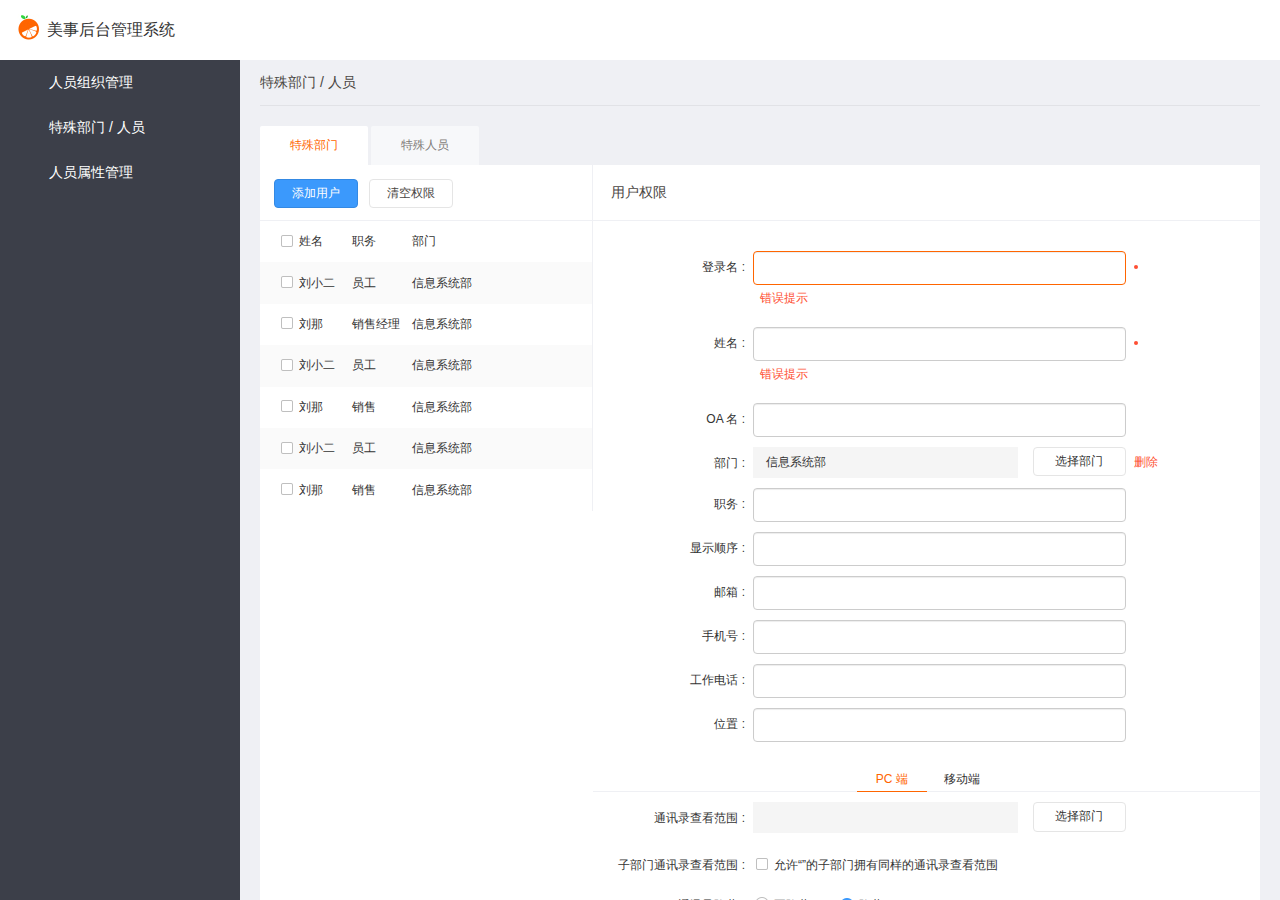
<file: protected/view/index.html>
<!DOCTYPE html>
<html lang="en">
<head>
    <meta charset="UTF-8">
    <title>index</title>
    <link rel="stylesheet" href="../../static/css/reset.css">
    <link rel="stylesheet" href="../../static/css/bootstrap.min.css">
    <link rel="stylesheet" href="../../static/css/main.css">
    <script src="../../static/js/jquery-1.11.1.min.js"></script>
    <script src="../../static/js/bootstrap.min.js"></script>
</head>
<body>

    <div id="header"><span></span>美事后台管理系统</div>

    <div id="container">
        <div id="center" class="column personnel_organization">
            <div class="hide">
                <h3>人员组织管理</h3>
                <div class="mobileAaddress form-group clearfix" style="margin-bottom: 3px;">
                    <label class="control-label col-sm-2 range">移动通讯录查看范围：</label>
                    <div class="col-sm-10 range_choose">
                        <label class="radio-inline"><input name="optionsRadios1" type="radio" value="option1"><span>可查看全部人员组织</span></label><label class="radio-inline"><input checked="" name="optionsRadios1" type="radio" value="option2"><span>只能查看当前部门与父部们、子部门</span></label><button class="btn save_btn">保存</button>
                    </div>
                </div>
                <div class="pcAaddress form-group clearfix" style="margin-bottom: 9px;">
                    <label class="control-label col-sm-2 range">移动通讯录查看范围：</label>
                    <div class="col-sm-10 range_choose">
                        <label class="radio-inline"><input name="optionsRadios2" type="radio" value="option1"><span>可查看全部人员组织</span></label><label class="radio-inline"><input checked="" name="optionsRadios2" type="radio" value="option2"><span>只能查看当前部门与父部们、子部门</span></label><button class="btn save_btn">保存</button>
                    </div>
                </div>
                <div class="alert alert-des">说明：此处为全局设置，还可在部门或人员的修改页面个性化配置其通讯录查看范围，配置后的查看范围的优先级高于此处的全局设置。</div>
                <div class="table_content">
                    <div class="clearfix">
                        <div class="table_content-l col-sm-4">
                            <div class="btns-hd form-group">
                                <button type="button" class="btn btn-blue">创建</button>
                                <button type="button" class="btn btn-blue">修改</button>
                                <button type="button" class="btn btn-red">删除</button>
                            </div>
                            <div class="table-con">58 同城</div>
                        </div>
                        <div class="table_content-r col-sm-8">
                            <div class="btns-hd form-group">
                                <button type="button" class="btn btn-blue">添加已有用户</button>
                                <button type="button" class="btn btn-blue">创建新用户</button>
                                <button type="button" class="btn btn-red">删除用户</button>
                                <button type="button" class="btn btn-gray">删除用户</button>
                                <button type="button" class="btn btn-red">禁用</button>
                            </div>
                            <div class="table-con">58 同城</div>
                        </div>
                    </div>
                    <div></div>
                </div>

                <div class="modal-content create-user hide" >
                    <div class="modal-header">
                        <button type="button" class="close" ng-click="closeThisDialog()">
                            <span aria-hidden="true">×</span>
                        </button>
                        <h4 class="modal-title">创建新用户</h4>
                    </div>
                    <div class="modal-body">
                        <form action="" class="form-inline">
                            <div class="form-group row">
                                <div class="col-sm-3 ld"><label>登录名 :</label></div>
                                <div class="col-sm-7 cd"><input type="text" class="form-control"></div>
                                <div class="col-sm-2 rd"><span></span></div>
                                <div class="col-sm-10 help-block red col-sm-offset-3">错误提示</div>
                            </div>
                            <div class="form-group row">
                                <div class="col-sm-3 ld"><label>姓名 :</label></div>
                                <div class="col-sm-7 cd"><input type="text" class="form-control"></div>
                                <div class="col-sm-2 rd"><span></span></div>
                                <div class="col-sm-10 help-block red col-sm-offset-3">错误提示</div>
                            </div>
                            <div class="form-group row">
                                <div class="col-sm-3 ld"><label>OA 名 :</label></div>
                                <div class="col-sm-7 cd"><input type="text" class="form-control"></div>
                            </div>

                            <div class="form-group row">
                                <div class="col-sm-3 ld"><label>部门 :</label></div>
                                <div class="col-sm-7 cd">
                                    <div class="col-sm-9" style="padding-left: 0px;">
                                        <span class="span-info">信息系统部</span>
                                    </div>
                                    <!-- <span class="col-sm-8 span-info">信息系统部</span> -->
                                    <button class='btn col-sm-3 twelve_btn border_btn'>选择部门</button>
                                </div>
                                <div class="col-sm-2 rd"><a class="red mt7" href="#">删除</a></div>

                            </div>

                            <div class="form-group row">
                                <div class="col-sm-3 ld"><label>职务 :</label></div>
                                <div class="col-sm-7 cd"><input type="text" class="form-control"></div>
                            </div>

                            <div class="form-group row">
                                <div class="col-sm-3 ld"><label>显示顺序 :</label></div>
                                <div class="col-sm-7 cd"><input type="text" class="form-control"></div>
                            </div>
                            <div class="form-group row">
                                <div class="col-sm-3 ld"><label>邮箱 :</label></div>
                                <div class="col-sm-7 cd"><input type="text" class="form-control"></div>
                            </div>
                            <div class="form-group row">
                                <div class="col-sm-3 ld"><label>手机号 :</label></div>
                                <div class="col-sm-7 cd"><input type="text" class="form-control"></div>
                            </div>
                            <div class="form-group row">
                                <div class="col-sm-3 ld"><label>工作电话 :</label></div>
                                <div class="col-sm-7 cd"><input type="text" class="form-control"></div>
                            </div>
                            <div class="form-group row">
                                <div class="col-sm-3 ld"><label>位置 :</label></div>
                                <div class="col-sm-7 cd"><input type="text" class="form-control"></div>
                            </div>

                            <div class="tap-select">
                                <ul>
                                    <li class="cur">PC 端</li>
                                    <li>移动端</li>
                                </ul>
                            </div>
                            <div class="tap-panel">
                                <div class="tap-panel1">
                                    <div class="form-group row">
                                        <div class="col-sm-3 ld"><label>通讯录查看范围 :</label></div>
                                        <div class="col-sm-7 cd">
                                            <div class="col-sm-9" style="padding-left: 0px;">
                                                <span class="span-info"></span>
                                            </div>
                                            <!-- <span class="col-sm-8 span-info">信息系统部</span> -->
                                            <button class='btn col-sm-3 twelve_btn border_btn'>选择部门</button>
                                        </div>
                                        <div class="col-sm-2 rd"><a class="red mt7" href="#">删除</a></div>
                                    </div>
                                    <div class="form-group row">
                                        <div class="col-sm-3 ld"><label>子部门通讯录查看范围 :</label></div>
                                        <div class="col-sm-7 cd range_choose">
                                            <div class="range-choose-box">
                                                <label class="radio-inline"><input name="" type="checkbox" value=""><span>允许“”的子部门拥有同样的通讯录查看范围</span></label>
                                            </div>

                                        </div>
                                    </div>
                                    <div class="pcAaddress form-group clearfix row" style="margin-bottom: 9px;">
                                        <div class="col-sm-3 ld"><label>通讯录隐藏 :</label></div>
                                        <div class="col-sm-7 range_choose cd">
                                            <div class="range-choose-box">
                                                <label class="radio-inline"><input name="optionsRadios2" type="radio" value="option1"><span>不隐藏</span></label><label class="radio-inline"><input checked="" name="optionsRadios2" type="radio" value="option2"><span>隐藏</span></label>
                                            </div>
                                        </div>
                                    </div>
                                </div>
                                <div class="tap-panel2">

                                </div>
                            </div>

                        </form>

                    </div>
                    <div class="modal-footer">
                        <div class="form-group clearfix">
                            <div class="">
                                <button type="button" class="btn btn-gray" ng-click="closeThisDialog()">取消</button>
                                <button type="button" class="btn btn-blue" ng-click="confirm()">确定</button>
                            </div>
                        </div>
                    </div>
                </div>
                <div class="modal-content add_user hide">
                    <div class="modal-header">
                        <button type="button" class="close" ng-click="closeThisDialog()">
                            <span aria-hidden="true">×</span>
                        </button>
                        <h4 class="modal-title">添加用户</h4>
                    </div>
                    <div class="modal-body">
                        <div class="classify_hd">
                            <ul>
                                <li>按部门</li>
                                <li class="cur">按人员</li>
                            </ul>
                        </div>
                        <div class="classify_bd"></div>
                        <div class="classify_bd">
                            <div class="search_con">
                                <div class="person">
                                    <span>张馨予</span>
                                    <em></em>
                                </div>
                                <div class="person">
                                    <span>李沁</span>
                                    <em></em>
                                </div>
                                <div class="search_input">
                                    <input type="text" class="form-control" placeholder="输入姓名和拼音"/>
                                </div>
                            </div>
                            <div class="search_alet">
                                <ul>
                                    <li>
                                        <img src="../../static/images/portrait.jpg">
                                        <span>易源源</span>
                                        <span>信息系统部－数据部</span>
                                    </li>
                                    <li>
                                        <img src="../../static/images/portrait.jpg">
                                        <span>吴凯</span>
                                        <span>58同城－信息系统部－数据部</span>
                                    </li>
                                    <li>
                                        <img src="../../static/images/portrait.jpg">
                                        <span>易源源</span>
                                        <span>信息系统部－数据部</span>
                                    </li>
                                    <li>
                                        <img src="../../static/images/portrait.jpg">
                                        <span>吴凯</span>
                                        <span>58同城－信息系统部－数据部</span>
                                    </li>
                                </ul>
                            </div>
                        </div>

                    </div>
                    <div class="modal-footer">
                        <div class="form-group clearfix">
                            <div class="">
                                <button type="button" class="btn btn-gray" ng-click="closeThisDialog()">取消</button>
                                <button type="button" class="btn btn-blue" ng-click="confirm()">确定</button>
                            </div>
                        </div>
                    </div>
                </div>
                <div class="modal-content small_modal hide">
                    <h4>提示：</h4>
                    <p>删除以后无法恢复，确定要删除这些用户么？</p>
                    <div class="modal-footer">
                        <div class="form-group clearfix">
                            <div class="">
                                <button type="button" class="btn btn-gray" ng-click="closeThisDialog()">取消</button>
                                <button type="button" class="btn btn-blue" ng-click="confirm()">确定</button>
                            </div>
                        </div>
                    </div>
                </div>
                <div class="modal-content small_modal hide">
                    <h4>提示：</h4>
                    <p>确定要删除通讯录范围查看范围？</p>
                    <div class="modal-footer">
                        <div class="form-group clearfix">
                            <div class="">
                                <button type="button" class="btn btn-gray" ng-click="closeThisDialog()">取消</button>
                                <button type="button" class="btn btn-blue" ng-click="confirm()">确定</button>
                            </div>
                        </div>
                    </div>
                </div>
            </div>
            <div class="">

                <h3>特殊部门 / 人员</h3>
                <div class="special_department_staff">
                    <div class="special_hd">
                        <span class="cur">特殊部门</span>
                        <span>特殊人员</span>
                    </div>

                    <div class="special_bd table_content clearfix hide">
                        <div class="table_content-l col-sm-4">
                            <div class="btns-hd form-group">
                                <button type="button" class="btn btn-blue">添加部门</button>
                                <button type="button" class="btn btn-gray">清空权限</button>
                            </div>
                            <div class="table-con">581 同城</div>
                        </div>
                        <div class="table_content-r col-sm-8">
                            <h3 style="line-height: 55px;padding-left: 18px;border-bottom: 1px solid #eff0f4;">部门权力</h3>
                            <div class="table-con golbal_sty" style="padding-top:30px;">
                                <form action="" class="form-inline">
                                    <div class="form-group row">
                                        <div class="col-sm-3 ld"><label>上级部门 :</label></div>
                                        <div class="col-sm-7 cd">
                                            <div class="col-sm-12" style="padding-left: 0px;padding-right: 0px;">
                                                <span class="span-info">信息系统部</span>
                                            </div>
                                        </div>
                                    </div>

                                    <div class="form-group row">
                                        <div class="col-sm-3 ld"><label>部门编码 :</label></div>
                                        <div class="col-sm-7 cd"><input type="text" class="form-control"></div>
                                        <div class="col-sm-2 rd"><span></span></div>
                                    </div>

                                    <div class="form-group row">
                                        <div class="col-sm-3 ld"><label>部门名称 :</label></div>
                                        <div class="col-sm-7 cd"><input type="text" class="form-control"></div>
                                    </div>
                                    <div class="form-group row">
                                        <div class="col-sm-3 ld"><label>部门全称 :</label></div>
                                        <div class="col-sm-7 cd"><div class="col-sm-12" style="padding-left: 0px;padding-right: 0px;">
                                            <span class="span-info"></span>
                                        </div></div>
                                    </div>
                                    <div class="form-group row">
                                        <div class="col-sm-3 ld"><label>显示顺序 :</label></div>
                                        <div class="col-sm-7 cd"><input type="text" class="form-control"></div>
                                    </div>
                                    <div class="tap-select">
                                        <ul>
                                            <li class="cur">PC 端</li>
                                            <li>移动端</li>
                                        </ul>
                                    </div>
                                    <div class="tap-panel">
                                        <div class="tap-panel1">
                                            <div class="form-group row">
                                                <div class="col-sm-3 ld"><label>通讯录查看范围 :</label></div>
                                                <div class="col-sm-7 cd">
                                                    <div class="col-sm-9" style="padding-left: 0px;">
                                                        <span class="span-info"></span>
                                                    </div>
                                                    <!-- <span class="col-sm-8 span-info">信息系统部</span> -->
                                                    <button class='btn col-sm-3 twelve_btn border_btn'>选择部门</button>
                                                </div>
                                                <div class="col-sm-2 rd"><a class="red mt7" href="#">删除</a></div>
                                            </div>
                                            <div class="form-group row">
                                                <div class="col-sm-3 ld"><label>子部门通讯录查看范围 :</label></div>
                                                <div class="col-sm-7 cd range_choose">
                                                    <div class="range-choose-box">
                                                        <label class="radio-inline"><input name="" type="checkbox" value=""><span>允许“”的子部门拥有同样的通讯录查看范围</span></label>
                                                    </div>

                                                </div>
                                            </div>
                                            <div class="form-group row">
                                                <div class="col-sm-3 ld"><label>通讯录可被查看范围 :</label></div>
                                                <div class="col-sm-7 cd">
                                                    <div class="col-sm-9" style="padding-left: 0px;">
                                                        <span class="span-info"></span>
                                                    </div>
                                                    <!-- <span class="col-sm-8 span-info">信息系统部</span> -->
                                                    <button class='btn col-sm-3 twelve_btn border_btn'>选择部门</button>
                                                </div>
                                                <div class="col-sm-2 rd"><a class="red mt7" href="#">删除</a></div>
                                            </div>
                                            <div class="form-group row">
                                                <div class="col-sm-3 ld"><label>通讯录可被通讯范围 :</label></div>
                                                <div class="col-sm-7 cd">
                                                    <div class="col-sm-9" style="padding-left: 0px;">
                                                        <span class="span-info"></span>
                                                    </div>
                                                    <!-- <span class="col-sm-8 span-info">信息系统部</span> -->
                                                    <button class='btn col-sm-3 twelve_btn border_btn'>选择部门</button>
                                                </div>
                                                <div class="col-sm-2 rd"><a class="red mt7" href="#">删除</a></div>
                                            </div>
                                        </div>
                                        <div class="tap-panel2">
                                            <button type="button" class="btn btn-gray" ng-click="closeThisDialog()">取消</button>
                                            <button type="button" class="btn btn-blue" ng-click="confirm()">确定</button>
                                        </div>
                                    </div>

                                </form>
                            </div>
                        </div>
                    </div>
                    <div class="special_bd table_content clearfix ">
                        <div class="table_content-l col-sm-4">
                            <div class="btns-hd form-group">
                                <button type="button" class="btn btn-blue">添加用户</button>
                                <button type="button" class="btn btn-gray">清空权限</button>
                            </div>
                            <div class="table-con">
                                <ul class="staff">
                                    <li>
                                        <label class="radio-inline"><input name="" type="checkbox" value=""><span class='includebox'>姓名</span><span class="duty">职务</span><span class="department">部门</span></label>
                                    </li>
                                    <li>
                                        <label class="radio-inline"><input name="" type="checkbox" value=""><span class='includebox'>刘小二</span><span class="duty">员工</span><span class="department">信息系统部</span></label>
                                    </li>
                                    <li>
                                        <label class="radio-inline"><input name="" type="checkbox" value=""><span class='includebox'>刘那</span><span class="duty">销售经理</span><span class="department">信息系统部</span></label>
                                    </li>
                                    <li>
                                        <label class="radio-inline"><input name="" type="checkbox" value=""><span class='includebox'>刘小二</span><span class="duty">员工</span><span class="department">信息系统部</span></label>
                                    </li>
                                    <li>
                                        <label class="radio-inline"><input name="" type="checkbox" value=""><span class='includebox'>刘那</span><span class="duty">销售</span><span class="department">信息系统部</span></label>
                                    </li>
                                    <li>
                                        <label class="radio-inline"><input name="" type="checkbox" value=""><span class='includebox'>刘小二</span><span class="duty">员工</span><span class="department">信息系统部</span></label>
                                    </li>
                                    <li>
                                        <label class="radio-inline"><input name="" type="checkbox" value=""><span class='includebox'>刘那</span><span class="duty">销售</span><span class="department">信息系统部</span></label>
                                    </li>
                                </ul>
                            </div>
                        </div>
                        <div class="table_content-r col-sm-8">
                            <h3 style="line-height: 55px;padding-left: 18px;border-bottom: 1px solid #eff0f4;">用户权限</h3>
                            <div class="table-con golbal_sty" style="padding-top:30px;">
                                <form action="" class="form-inline">
                                    <div class="form-group row has-errors">
                                        <div class="col-sm-3 ld"><label>登录名 :</label></div>
                                        <div class="col-sm-7 cd"><input type="text" class="form-control"></div>
                                        <div class="col-sm-2 rd"><span></span></div>
                                        <div class="col-sm-10 help-block red col-sm-offset-3">错误提示</div>
                                    </div>
                                    <div class="form-group row">
                                        <div class="col-sm-3 ld"><label>姓名 :</label></div>
                                        <div class="col-sm-7 cd"><input type="text" class="form-control"></div>
                                        <div class="col-sm-2 rd"><span></span></div>
                                        <div class="col-sm-10 help-block red col-sm-offset-3">错误提示</div>
                                    </div>
                                    <div class="form-group row">
                                        <div class="col-sm-3 ld"><label>OA 名 :</label></div>
                                        <div class="col-sm-7 cd"><input type="text" class="form-control"></div>
                                    </div>

                                    <div class="form-group row">
                                        <div class="col-sm-3 ld"><label>部门 :</label></div>
                                        <div class="col-sm-7 cd">
                                            <div class="col-sm-9" style="padding-left: 0px;">
                                                <span class="span-info">信息系统部</span>
                                            </div>
                                            <button class='btn col-sm-3 twelve_btn border_btn'>选择部门</button>
                                        </div>
                                        <div class="col-sm-2 rd"><a class="red mt7" href="#">删除</a></div>

                                    </div>

                                    <div class="form-group row">
                                        <div class="col-sm-3 ld"><label>职务 :</label></div>
                                        <div class="col-sm-7 cd"><input type="text" class="form-control"></div>
                                    </div>

                                    <div class="form-group row">
                                        <div class="col-sm-3 ld"><label>显示顺序 :</label></div>
                                        <div class="col-sm-7 cd"><input type="text" class="form-control"></div>
                                    </div>
                                    <div class="form-group row">
                                        <div class="col-sm-3 ld"><label>邮箱 :</label></div>
                                        <div class="col-sm-7 cd"><input type="text" class="form-control"></div>
                                    </div>
                                    <div class="form-group row">
                                        <div class="col-sm-3 ld"><label>手机号 :</label></div>
                                        <div class="col-sm-7 cd"><input type="text" class="form-control"></div>
                                    </div>
                                    <div class="form-group row">
                                        <div class="col-sm-3 ld"><label>工作电话 :</label></div>
                                        <div class="col-sm-7 cd"><input type="text" class="form-control"></div>
                                    </div>
                                    <div class="form-group row">
                                        <div class="col-sm-3 ld"><label>位置 :</label></div>
                                        <div class="col-sm-7 cd"><input type="text" class="form-control"></div>
                                    </div>

                                    <div class="tap-select">
                                        <ul>
                                            <li class="cur">PC 端</li>
                                            <li>移动端</li>
                                        </ul>
                                    </div>
                                    <div class="tap-panel">
                                        <div class="tap-panel1">
                                            <div class="form-group row">
                                                <div class="col-sm-3 ld"><label>通讯录查看范围 :</label></div>
                                                <div class="col-sm-7 cd">
                                                    <div class="col-sm-9" style="padding-left: 0px;">
                                                        <span class="span-info"></span>
                                                    </div>
                                                    <button class='btn col-sm-3 twelve_btn border_btn'>选择部门</button>
                                                </div>
                                            </div>
                                            <div class="form-group row">
                                                <div class="col-sm-3 ld"><label>子部门通讯录查看范围 :</label></div>
                                                <div class="col-sm-7 cd range_choose">
                                                    <div class="range-choose-box">
                                                        <label class="radio-inline"><input name="" type="checkbox" value=""><span>允许“”的子部门拥有同样的通讯录查看范围</span></label>
                                                    </div>

                                                </div>
                                            </div>
                                            <div class="pcAaddress form-group clearfix row" style="margin-bottom: 9px;">
                                                <div class="col-sm-3 ld"><label>通讯录隐藏 :</label></div>
                                                <div class="col-sm-7 range_choose cd">
                                                    <div class="range-choose-box">
                                                        <label class="radio-inline"><input name="optionsRadios2" type="radio" value="option1"><span>不隐藏</span></label><label class="radio-inline"><input checked="" name="optionsRadios2" type="radio" value="option2"><span>隐藏</span></label>
                                                    </div>
                                                </div>
                                            </div>
                                            <div class="pcAaddress form-group clearfix row" style="margin-bottom: 9px;">
                                                <div class="col-sm-3 ld"><label>隐藏所有电话 :</label></div>
                                                <div class="col-sm-7 range_choose cd">
                                                    <div class="range-choose-box">
                                                        <label class="radio-inline"><input name="optionsRadios3" type="radio" value="option1"><span>不隐藏</span></label><label class="radio-inline"><input checked="" name="optionsRadios3" type="radio" value="option2"><span>隐藏</span></label>
                                                    </div>
                                                </div>
                                            </div>
                                            <div class="pcAaddress form-group clearfix row" style="margin-bottom: 9px;">
                                                <div class="col-sm-3 ld"><label>状态 :</label></div>
                                                <div class="col-sm-7 range_choose cd">
                                                    <div class="range-choose-box">
                                                        <label class="radio-inline"><input name="optionsRadios4" type="radio" value="option1"><span>启用</span></label><label class="radio-inline"><input checked="" name="optionsRadios4" type="radio" value="option2"><span>禁止</span></label>
                                                    </div>
                                                </div>
                                            </div>
                                        </div>
                                        <div class="tap-panel2">
                                            <button type="button" class="btn btn-gray" ng-click="closeThisDialog()">取消</button>
                                            <button type="button" class="btn btn-blue" ng-click="confirm()">确定</button>
                                        </div>
                                    </div>

                                </form>
                            </div>
                        </div>
                    </div>
                </div>
            </div>
            <div class="hide">
                <h3>人员属性管理</h3>
                <div class="person_manager">
                    <div class="special_hd">
                        <span class="cur">已显示用户属性</span>
                        <span>未已显示用户属性</span>
                    </div>
                    <div class="table_content">
                        <div class="table_content_box ">
                            <table class="table">
                                <thead>
                                <th>属性标识</th>
                                <th>属性名称</th>
                                <th>顺序</th>
                                <th>是否禁用</th>
                                <th>能否编辑</th>
                                <th>可拨打</th>
                                <th>操作</th>
                                </thead>
                                <tbody>
                                <tr>
                                    <td>avatar</td>
                                    <td>头像</td>
                                    <td>1</td>
                                    <td><button type="button" class="btn btn-red">禁用</button></td>
                                    <td>可编辑</td>
                                    <td>不可拨打</td>
                                    <td>
                                        <div class="dropdown">
                                            <span class="dropdown-toggle btn-handle btn-gray" data-toggle="dropdown">操作<span class="caret"></span></span>
                                            <ul class="dropdown-menu" role="menu">
                                                <li><a href="#">修改</a></li>
                                                <li><a href="#">上移</a></li>
                                                <li><a href="#">下移</a></li>
                                            </ul>
                                        </div>
                                    </td>
                                </tr>
                                <tr>
                                    <td>avatar</td>
                                    <td>头像</td>
                                    <td>1</td>
                                    <td><button type="button" class="btn btn-red">禁用</button></td>
                                    <td>可编辑</td>
                                    <td>不可拨打</td>
                                    <td><div class="dropdown">
                                        <span class="dropdown-toggle btn-handle btn-gray" data-toggle="dropdown">操作<span class="caret"></span></span>
                                        <ul class="dropdown-menu" role="menu">
                                            <li><a href="#">修改</a></li>
                                            <li><a href="#">上移</a></li>
                                            <li><a href="#">下移</a></li>
                                        </ul>
                                    </div></td>
                                </tr>
                                <tr>
                                    <td>avatar</td>
                                    <td>头像</td>
                                    <td>1</td>
                                    <td><button type="button" class="btn btn-red">禁用</button></td>
                                    <td>可编辑</td>
                                    <td>不可拨打</td>
                                    <td><div class="dropdown">
                                        <span class="dropdown-toggle btn-handle btn-gray" data-toggle="dropdown">操作<span class="caret"></span></span>
                                        <ul class="dropdown-menu" role="menu">
                                            <li><a href="#">修改</a></li>
                                            <li><a href="#">上移</a></li>
                                            <li><a href="#">下移</a></li>
                                        </ul>
                                    </div></td>
                                </tr>
                                </tbody>
                            </table>
                            <div class="pagination-box">
                                <ul class="pagination">
                                    <li><a href="#">上一页</a></li>
                                    <li><a href="#">1</a></li>
                                    <li><a href="#">2</a></li>
                                    <li><a href="#">3</a></li>
                                    <li><a href="#">4</a></li>
                                    <li><a href="#">5</a></li>
                                    <li><a href="#">下一页</a></li>
                                </ul>
                            </div>
                        </div>
                        <div class="table_content_box">
                            <table class="table">
                                <thead>
                                <th>属性标识</th>
                                <th>属性名称</th>
                                <th>是否禁用</th>
                                <th>操作</th>
                                </thead>
                                <tbody>
                                <tr>
                                    <td>avatar</td>
                                    <td>职务</td>
                                    <td><button type="button" class="btn btn-blue">启用</button></td>
                                    <td>
                                        <span class="btn-handle btn-gray">修改</span>
                                    </td>
                                </tr>
                                </tbody>
                            </table>
                            <div class="pagination-box">
                                <ul class="pagination">
                                    <li><a href="#">上一页</a></li>
                                    <li><a href="#">1</a></li>
                                    <li><a href="#">2</a></li>
                                    <li><a href="#">3</a></li>
                                    <li><a href="#">4</a></li>
                                    <li><a href="#">5</a></li>
                                    <li><a href="#">下一页</a></li>
                                </ul>
                            </div>
                        </div>
                    </div>
                </div>

            </div>

        </div>
        <div id="left" class="column">
            <ul>
                <li>人员组织管理</li>
                <li>特殊部门 / 人员</li>
                <li>人员属性管理</li>
            </ul>
        </div>
    </div>

</body>
<script>
    
</script>
</html>
</file>
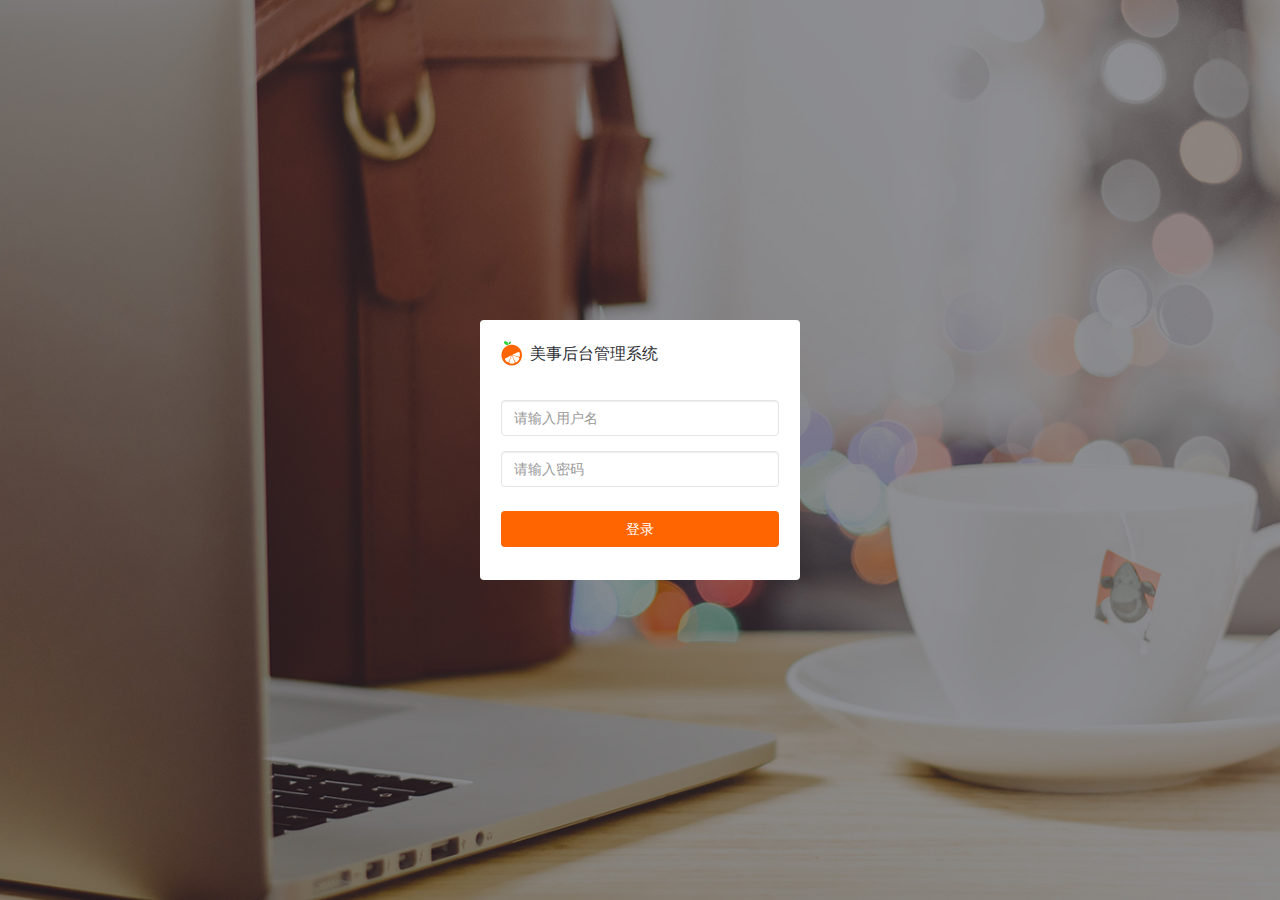
<file: protected/view/login.html>
<!DOCTYPE html>
<html lang="en">
<head>
    <meta charset="UTF-8">
    <title>login</title>
    <!--<link rel="stylesheet" href="../../static/css/reset.css">-->
    <link rel="stylesheet" href="../../static/css/bootstrap.min.css">
    <link rel="stylesheet" href="../../static/css/main.css">
</head>
<body class="signin">
	<div class="login_info">
		<h3>美事后台管理系统</h3>
		<form>
			<div class="form-group">
				<input type="text" class="form-control username" name="username" placeholder="请输入用户名"/>
			</div>
			<div class="form-group">
				<input type="password" class="form-control password" name="password" placeholder="请输入密码"/>
			</div>
			<div class="form-group">
				<button class="btn account_login">登录</button>
			</div>
		</form>

	</div>
</body>
</html>
</file>
<file: static/css/main.css>
html,body{
    height: 100%;
    font-size: 12px;
    font-family: "Hiragino Sans GB", "Microsoft YaHei", "WenQuanYi Micro Hei", sans-serif;
}
body{
    min-width: 1020px;
}
button.btn:focus,button.btn:active{
    outline: 0 !important;

}
body.signin{
    width: 100%;
    height: 100%;
    background: url(../../static/images/login_bg.jpg) no-repeat;
    -webkit-background-size: cover;
    -moz-background-size: cover;
    -o-background-size: cover;
    background-size: cover;
}
.login_info{
    width: 320px;
    height: 260px;
    background: #fff;
    position: absolute;
    top:50%;
    left: 50%;
    margin-top: -130px;
    margin-left: -160px;
    border-radius: 4px;
}
.login_info h3{
    color: #2d2e33;
    font-size: 16px;
    margin-left: 20px;
    background: url(../../static/images/logo.jpg) no-repeat 0px 4px;
    line-height: 35px;
    padding-left: 30px;
    margin-bottom: 29px;
    margin-top: 16px;
}
.login_info input{
    width: 278px;
    height: 36px;
    border:1px solid #e5e5e5;
    margin: 0 auto;
    margin-bottom: 10px;
    color: #4a4746;

}
.login_info .form-control:focus {
    border-color: #ff6500;
    outline: 0;
    -webkit-box-shadow: inset 0 1px 1px rgba(0,0,0,.075),0 0 8px rgba(255,101,0,0);
    box-shadow: inset 0 1px 1px rgba(0,0,0,.075),0 0 8px rgba(255,101,0,0);
}
.login_info .account_login{
    width: 278px;
    height: 36px; 
    margin: 0 auto;
    background: #ff6500;
    color: #fff;
    margin-top: 24px;
    display: block;
}


#header{height: 60px; line-height:60px;width: 100%;background: #fff;position: absolute;z-index: 9999;font-size: 16px;}
#header span{
    display: inline-block;
    width: 23px;
    height: 27px;
    background: url(../../static/images/logo.jpg) no-repeat;
    vertical-align: -6px;
    margin-left: 17px;
    margin-right: 7px;
    
}
#container {
    padding: 60px 0 0 240px;
    overflow: hidden;
    height: 100%;
}

#container .column {
    position: relative;
    float: left;
    height: 100%;
    /*margin-bottom: -10000px;
    padding-bottom: 10000px;*/
}



#left {
    width: 240px;
    left: -240px;
    margin-left: -100%;
    background: #3c3f49;
}
#left ul li{
    color: #fff;
    height: 45px;
    line-height: 45px;
    padding-left: 49px;
    cursor: pointer;
    font-size: 14px;
}
#left ul li:hover{
    background: #2d303a;
    color: #ff6500;
}
#left ul li.cur{
    color: #fff;
    height: 45px;
    line-height: 45px;
}


#center {
    width: 100%;
    background: #eff0f4;
    padding: 0px 20px;
}
#center h3{
    color: #4a4643;
    line-height: 45px;
    font-size: 14px;
    margin:0px;

}
.range{
   padding-left: 0px;
   padding-right: 0px;
   font-weight: normal;
   font-size: 12px;
}
.range_choose{
    padding-left: 0px;
    font-size: 12px;
}
.save_btn{
    width: 46px;
    height: 22px;
    padding: 0px;
    border:1px solid #e5e5e5;
    background: #fff;
    color: #4a4643;
    font-size: 12px;
    margin-left: 20px;
}
.range_choose input[type="radio"]{
    display: none;
}

.range_choose input[type="radio"] + span:before {
    content: " ";
    display:inline-block;
    width: 14px;
    height: 15px;
    background:url(../../static/images/radio.png) no-repeat;
    background-position: 0px 0px;
    margin-right: 5px;
    margin-top: -2px;
    vertical-align: middle;
}
.range_choose input[type="radio"]:checked + span:before {
    background-position: 0px -15px;
}
.range_choose input[type="checkbox"]{
    display: none;
}

.range_choose input[type="checkbox"] + span:before {
    content: " ";
    display:inline-block;
    width: 14px;
    height: 15px;
    background:url(../../static/images/checkbox.png) no-repeat;
    background-position: 0px 1px;
    margin-right: 5px;
    margin-top: -2px;
    vertical-align: middle;
}
.range_choose input[type="checkbox"]:checked + span:before {
    background-position: 0px -17px;
}
.alert-des{
    width: 100%;
    background: #fff4c7;
    border:1px solid #f6e396;
    color: #807b78;
    padding: 8px;
    margin-bottom: 10px;
}
.table_content{background-color: white;}
.table_content .btn{font-size: 12px;padding: 5px 17px;}
.table_content .btns-hd{height: 56px;line-height: 56px;}
.table_content .table_content-l{ padding: 0;}
.table_content .table_content-l .btns-hd{border-right: 1px solid #eff0f4;border-bottom:1px solid #eff0f4; text-align: center;margin-bottom: 0;}
.table_content .table_content-l .table-con{border-right: 1px solid #eff0f4;}
.btn-blue{background-color: #3b99fc;border-color: #3489e3;margin-left: 8px;color: #fff;}
.btn-red{background-color: #fe4f33;border-color: #e3462d;margin-left: 8px;color: #fff;}
.btn-gray{background-color: #ffffff;border-color: #e5e5e5;margin-left: 8px;color: #4a4643;}
.btn-blue:focus{color: #fff;}
.btn-blue:hover{color: #fff;background-color: #3489e3;/*color: rgba(255,255,255,0.5)*/}
.btn-red:focus{color: #fff;}
.btn-red:hover{color: #fff;background-color: #e3462d;}
.btn-gray:focus{color: rgba(74,70,67,0.55);}
.btn-gray:hover{color: rgba(74,70,67,0.55);background-color: #e5e5e5;}
.btns-hd.form-group > button:first-child{margin-left:0;}
.table_content .table_content-r{padding: 0;}
.table_content .table_content-r .btns-hd{text-align: right;margin-bottom: 0;border-bottom:1px solid #eff0f4;padding-right: 14px;}

/* 弹窗 创建新用户 */
.modal-content{width: 660px;-webkit-box-shadow: 0 6px 18px rgba(27,28,29,.2);  box-shadow: 0 6px 18px rgba(27,28,29,.2);border-radius: 3px;}
.modal-content .modal-header h4{color: #4a4643;font-size: 14px;}
.modal-content .modal-body{color: #807b78;font-size: 12px;padding: 20px 40px}
.modal-content .modal-body .form-group.row{width: 100%;margin-bottom: 10px;}
.modal-content .modal-body .form-group.row div.ld{text-align: right;padding-right: 0;}
.modal-content .modal-body .form-group.row div.ld label{margin-top: 8px;font-weight: normal;}
.modal-content .modal-body .form-group.row div.cd{padding-left: 8px;padding-right: 8px;}
.modal-content .modal-body .form-group.row div.cd input{width: 100%;}
.modal-content .modal-body .form-group.row div.rd{padding-left: 0;}
.modal-content .modal-body .form-group.row div.rd span{margin-top: 14px;display: inline-block;width: 4px; height: 4px; border-radius: 4px;background-color: #fe4f33;}
.golbal_sty .form-group.row{width: 100%;margin-bottom: 10px;}
.golbal_sty .form-group.row div.ld{text-align: right;padding-right: 0;}
.golbal_sty .form-group.row div.ld label{margin-top: 8px;font-weight: normal;}
.golbal_sty .form-group.row div.cd{padding-left: 8px;padding-right: 8px;}
.golbal_sty .form-group.row div.cd input{width: 100%;}
.golbal_sty .form-group.row div.rd{padding-left: 0;}
.golbal_sty .form-group.row div.rd span{margin-top: 14px;display: inline-block;width: 4px; height: 4px; border-radius: 4px;background-color: #fe4f33;}
.modal-content .modal-body .form-group .help-block{margin-bottom: 2px;}
.form-group.has-errors .form-control{border-color: #ff6500;-webkit-box-shadow: inset 0 1px 1px rgba(0,0,0,.075);  box-shadow: inset 0 1px 1px rgba(0,0,0,.075);}
.modal-content .modal-footer{border-top:0;}
.modal-content .modal-footer .form-group{text-align: center}
.modal-content .modal-footer .form-group .btn{width: 78px;height: 36px;}
.modal-content .modal-footer .form-group .btn-close{color: #6e6b69}
.modal-content .modal-footer .form-group .btn-close:focus{color: rgba(74,70,67,0.55);}
.modal-content .modal-footer .form-group .btn-close:hover{color: rgba(74,70,67,0.55);background-color: #e5e5e5;}
.modal-content .modal-footer .form-group .btn-confirm{background-color: #3b99fc;border-color: #3489e3;margin-left: 8px;}
.modal-content .modal-footer .form-group .btn-confirm:focus{color: #fff;}
.modal-content .modal-footer .form-group .btn-confirm:hover{color: #fff;background-color: #3489e3;}
.span-info{
    display: inline-block;
    padding: 6px 12px;
    background: #f5f5f5;
    border:1px solid #f5f5f5;
    width: 100%;
    min-height: 31px;
}
.twelve_btn{
    font-size: 12px;
}
.border_btn{
    background: none;
    border:1px solid #e5e5e5;
}
.red{
    color: #fe4f33;
}
.mt7{
    margin-top: 7px;
    display: inline-block;
}
.tap-select{margin-top: 15px;}
.tap-select ul{border-bottom: 1px solid #eff0f4;text-align: center;font-size: 0;}
.tap-select ul li{display:inline-block;font-size: 12px;height:24px;line-height: 24px; width: 70px;position: relative }
.tap-select ul li.cur{color: #ff6500;}
.tap-select ul li.cur:after{content: "";width: 70px; height: 1px; background:#ff6500; position: absolute;left: 0;bottom: -1px;}
.tap-panel .range-choose-box{margin-top: 8px;}
.tap-panel .range-choose-box .radio-inline:first-child{padding-left: 2px;}


.add_user{
    width: 320px;
}
.add_user .modal-body{
    height: 453px;
    overflow-y:auto;
    padding:0px;
}
.classify_hd{
    height: 42px;
    margin-bottom: -2px;
}
.classify_hd ul li{
    color: #807b78;
    width: 70px;
    text-align: center;
    cursor: pointer;
    float: left;
    padding: 11px 0px;
}
.classify_hd ul li.cur{
    color: #ff6500;
    border-bottom: 2px solid #ff6500;
}
.search_input{
    margin-left: 9px;
    float: left;
}
.search_input input{
    width: 106px;
    font-size: 12px;
    padding: 0px 7px;
    height: 24px;
    border-radius: 2px;
}
.classify_bd{
    border-top: 1px solid #eff0f4;
    padding-top: 14px;
    position: relative;
}
.classify_bd .search_con .person{
    border:1px solid #e5e5e5;
    height: 24px;
    padding:0px 8px;
    float: left;
    margin: 0px 0px 10px 9px;
    border-radius: 2px;
}
.classify_bd .search_con .person span{
    padding-left: 17px;
    background: url(../../static/images/person.jpg) no-repeat 0px 3px;
    color: #4a4643;
    line-height: 24px;
}
.classify_bd .search_con .person em{
    font-style: normal;
    display: inline-block;
    width: 13px;
    height: 10px;
    margin-left: 1px;
    background: url(../../static/images/close.jpg) no-repeat;
}
.search_alet{
    margin: 0px 9px;
    border:1px solid #e5e5e5;
    position: absolute;
    top: 40px;
    width: 300px;
}
.search_alet ul{
    margin: 0px;
}
.search_alet ul li{
    height: 40px;
    overflow: hidden;
}
.search_alet ul li:nth-child(2n){
    background: #f5f5f5;
}
.search_alet ul li img{
    width: 24px;
    height: 24px;
    float: left;
    margin: 8px 10px 0px;
}
.search_alet ul li span{
    color: #4a4643;
    display: inline-block;
    float: left;
    line-height: 40px;
}
.search_alet ul li span:nth-child(2){
    width: 53px;
}

.small_modal{
    width: 299px;
}
.small_modal h4{
    font-size: 14px;
    color: #4a4643;
    padding: 8px 20px 0px;
}
.small_modal p{
    font-size: 14px;
    color: #807b78;
    padding: 0px 20px;
}
.small_modal .modal-footer .form-group{
    text-align: right;
    margin-bottom: 0px;
}
@media (min-width: 768px){
    .modal-content {
        -webkit-box-shadow: 0 6px 18px rgba(27,28,29,.2);
        box-shadow: 0 6px 18px rgba(27,28,29,.2);
    }
}
.special_department_staff{
    padding-top: 20px;
    padding-bottom: 20px;
    border-top: 1px solid #e1e2e6;
}
.special_department_staff .special_hd span ,.person_manager .special_hd span{
    display: inline-block;
    /*width: 102px;*/
    padding: 0 30px;
    height: 39px;
    text-align: center;
    line-height: 39px;
    background: #f7f8fa;
    color: #807b78;
    border-top-left-radius: 2px;
    border-top-right-radius: 2px;
    cursor: pointer;
}
.special_department_staff .special_hd span.cur ,.person_manager .special_hd span.cur{
    background: #fff;
    color: #ff6500;
}
.special_department_staff .special_bd{
    background: #fff;

}
.btn-white{
    background: #fff;
    color: #4a4643;
    border:1px solid #e5e5e5;
}
.special_department_staff .table_content-l .btns-hd{
    text-align: left;
    padding-left: 14px;
}
.special_department_staff .table_content-l .btns-hd .btn-white{
    margin-left: 8px;
}
.golbal_sty .tap-panel .tap-panel2{
    text-align: center;
    padding-bottom: 10px;
}
.golbal_sty .tap-panel .tap-panel2 .btn-confirm {
    background-color: #3b99fc;
    border-color: #3489e3;
    margin-left: 8px;
}
.golbal_sty .tap-panel .tap-panel2 button{
    width: 78px;
    height: 36px;
}

@media screen and (max-width: 1198px) { /*当屏幕尺寸小于600px时，应用下面的CSS样式*/
    .table_content .btn {
        font-size: 12px;
        padding: 6px 10px;
    }
}
.table-con li input[type="checkbox"]{
    display: none;
}
.table-con li input[type="checkbox"] + span.includebox:before {
    content: " ";
    display: inline-block;
    width: 14px;
    height: 15px;
    background: url(../../static/images/checkbox.png) no-repeat;
    background-position: 0px 1px;
    margin-right: 5px;
    margin-top: -2px;
    vertical-align: middle;
}
.table-con li input[type="checkbox"]:checked + span.includebox:before {
    background-position: 0px -17px;
}
.table-con li input[type="checkbox"] + span.includebox{
    float: left;
    width: 72px;
}
.table-con .staff li{
    padding: 12px 0px;
}
.table-con li span.duty{
    float: left;
    width: 60px;
}
.table-con li  .department{
    float: left;
    width: 93px;
}
.table-con .staff li:nth-child(2n){
    background: #fafafa;
}
.table_content .table thead th{line-height: 50px;height:50px;text-align: center;font-size: 12px;color: #4a4643;font-weight: normal;border: 0;padding: 0}
.table_content .table tbody td{line-height: 39px;height:40px;text-align: center;font-size: 12px;color: #4a4643;border: 0;padding: 0}
.table_content .table tbody tr:nth-child(2n+1) td{background-color: #fafafa;}
.table_content .table tbody td .btn{margin-left: 0}
.table_content .table tbody td .btn-handle{ margin-left: 0px;border: 1px solid #e3e3e3;display: inline-block;border-radius: 2px;background-color: #fff;    padding: 5px 16px;  line-height: 1.42857143;cursor: pointer;}
.table_content .table tbody td .dropdown .btn-handle{padding: 5px 9px;}
.table_content .table .dropdown-menu{min-width: 98px;  margin: 0;  right: 5px;  left: auto;border-color: #e5e5e5;border-radius: 2px;color: #4a4643;-webkit-box-shadow: 6px 0 18px rgba(27,28,29,.2);  box-shadow: 6px 0 18px rgba(27,28,29,.2);padding: 0;}
.table_content .table .dropdown-menu>li>a{padding: 4px 20px;}
.table_content .table .dropdown.open .caret{transform: rotate(180deg);-webkit-transform: rotate(180deg);}
.table_content .pagination-box{text-align: center}
.table_content .pagination{display: inline-block}
.table_content .pagination>li>a, .table_content .pagination>li>span{border-color: #e5e5e5;font-size: 12px; color: #4a4643;}
</file>
